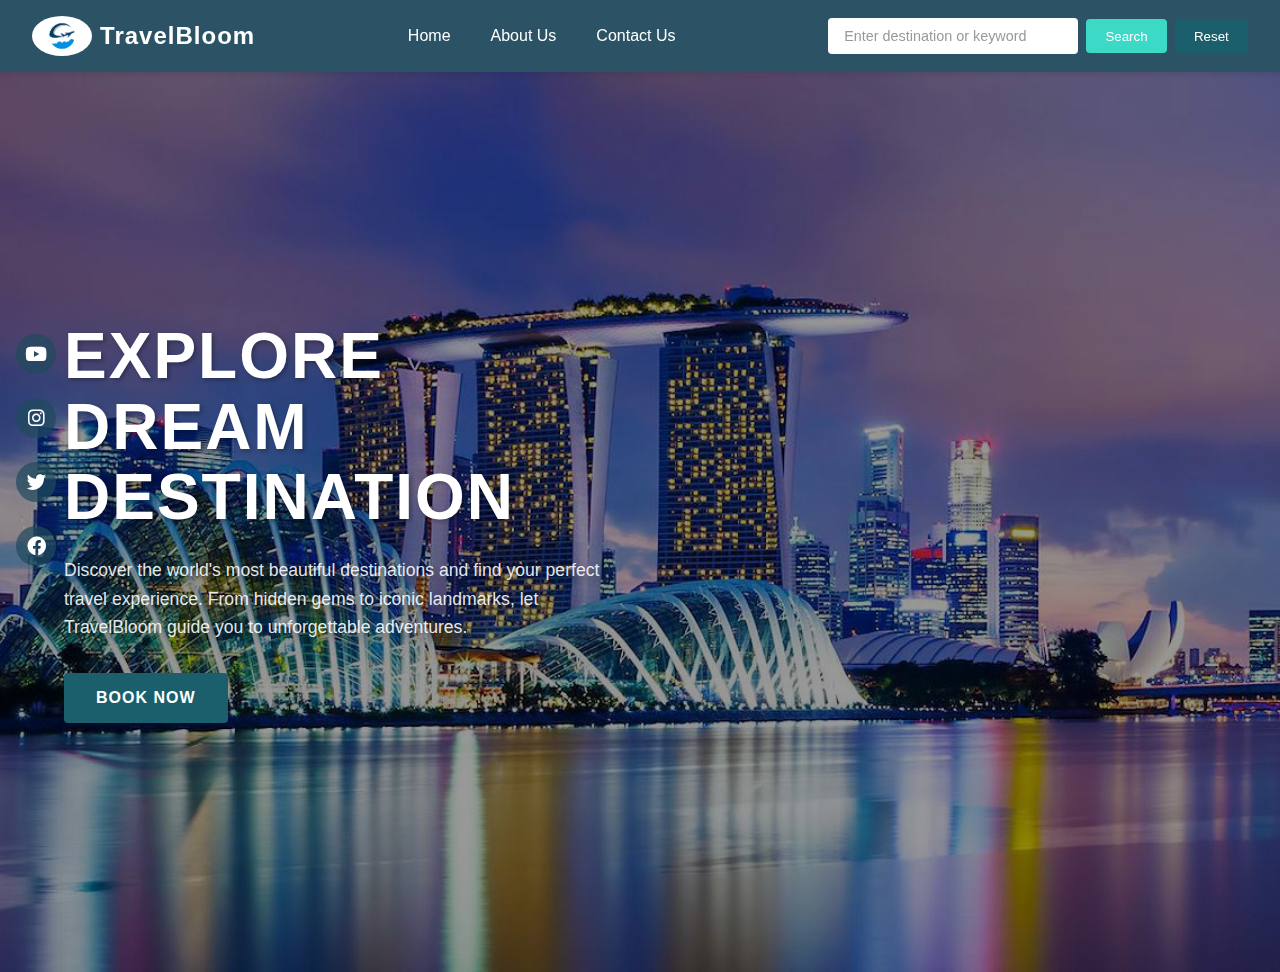
<file: index.html>
<!doctype html>
<html lang="en">
  <head>
    <meta charset="UTF-8" />
    <meta name="viewport" content="width=device-width, initial-scale=1.0" />
    <title>TravelBloom</title>
    <link rel="stylesheet" href="travel_recommendation.css" />
    <link
      rel="stylesheet"
      href="https://cdnjs.cloudflare.com/ajax/libs/font-awesome/6.0.0/css/all.min.css"
    />
  </head>
  <body>
    <nav class="navbar">
      <div class="logo-container">
        <img
          src="Travel-Logo-Graphics.jpg"
          alt="TravelBloom Logo"
          class="logo"
        />
        <h1 class="website-name">TravelBloom</h1>
      </div>
      <div class="nav-links">
        <a href="./travel_recommendation.html">Home</a>
        <a href="about.html">About Us</a>
        <a href="contact.html">Contact Us</a>
      </div>
      <div class="search-container">
        <input
          type="text"
          id="searchInput"
          placeholder="Enter destination or keyword"
        />
        <button id="searchBtn">Search</button>
        <button id="resetBtn">Reset</button>
      </div>
    </nav>

    <section
      class="hero"
      style="background-image: url(&quot;main_image.jpg&quot;)"
    >
      <div class="hero-content">
        <h1>EXPLORE DREAM DESTINATION</h1>
        <p>
          Discover the world's most beautiful destinations and find your perfect
          travel experience. From hidden gems to iconic landmarks, let
          TravelBloom guide you to unforgettable adventures.
        </p>
        <button class="booknow-btn">Book Now</button>
      </div>
    </section>

    <footer class="social-media">
      <div class="social-icons">
        <a href="https://www.youtube.com" target="_blank" title="YouTube">
          <i class="fab fa-youtube"></i>
        </a>
        <a href="https://www.instagram.com" target="_blank" title="Instagram">
          <i class="fab fa-instagram"></i>
        </a>
        <a href="https://www.twitter.com" target="_blank" title="Twitter">
          <i class="fab fa-twitter"></i>
        </a>
        <a href="https://www.facebook.com" target="_blank" title="Facebook">
          <i class="fab fa-facebook"></i>
        </a>
      </div>
    </footer>

    <script src="travel_recommendation.js"></script>
  </body>
</html>
</file>
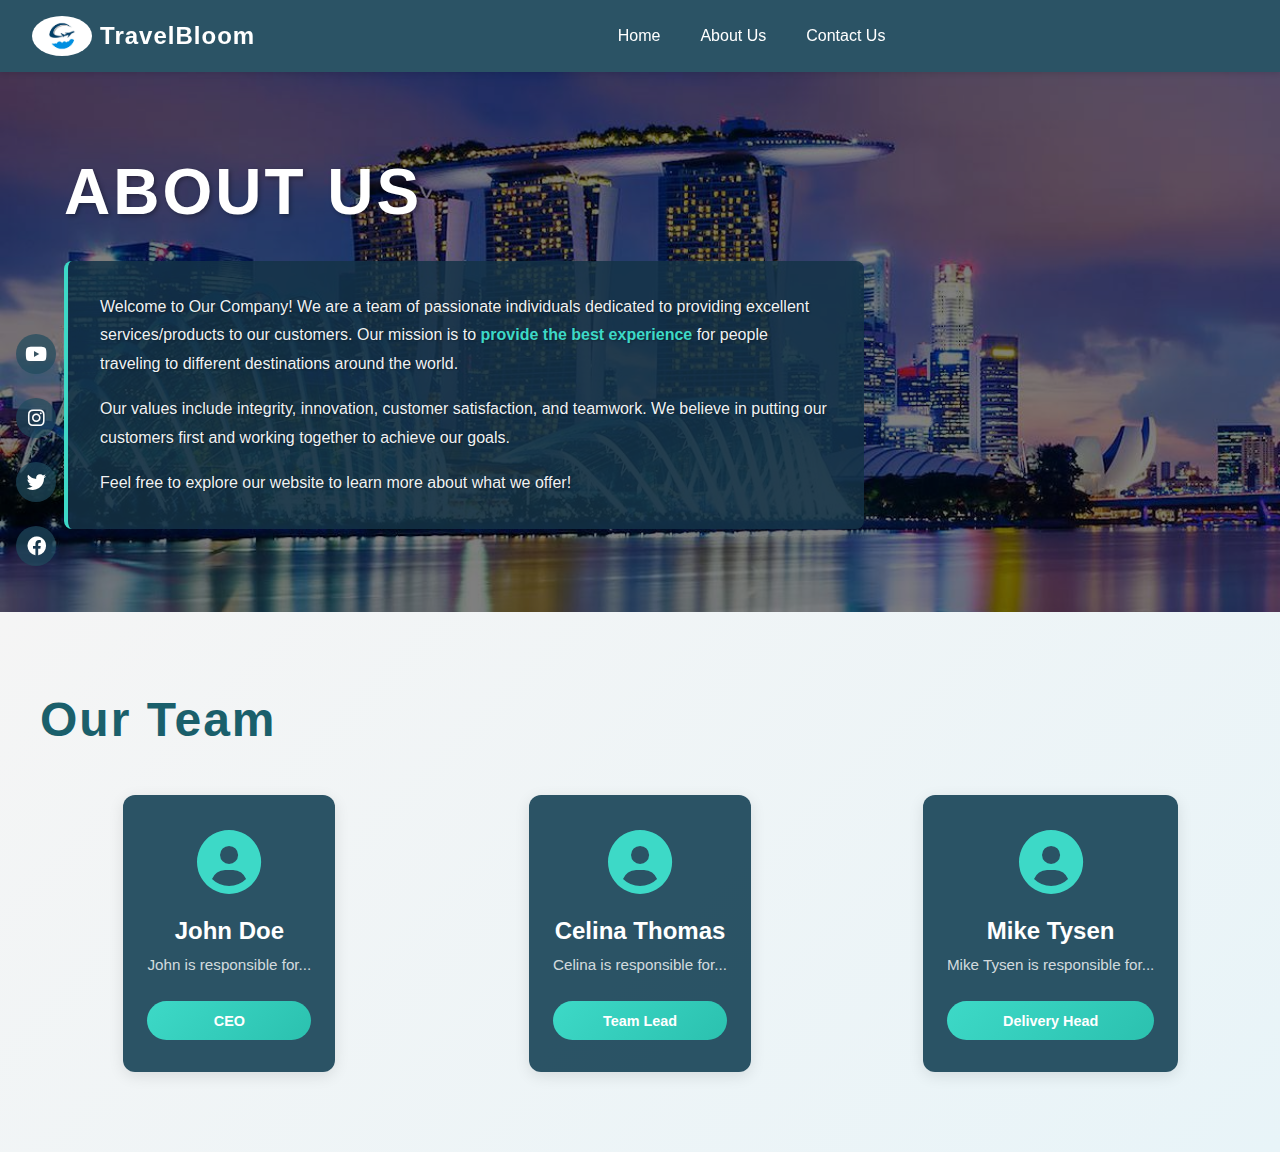
<file: about.html>
<!doctype html>
<html lang="en">
  <head>
    <meta charset="UTF-8" />
    <meta name="viewport" content="width=device-width, initial-scale=1.0" />
    <title>About Us - TravelBloom</title>
    <link rel="stylesheet" href="travel_recommendation.css" />
    <link
      rel="stylesheet"
      href="https://cdnjs.cloudflare.com/ajax/libs/font-awesome/6.0.0/css/all.min.css"
    />
  </head>
  <body>
    <nav class="navbar">
      <div class="logo-container">
        <img
          src="Travel-Logo-Graphics.jpg"
          alt="TravelBloom Logo"
          class="logo"
        />
        <h1 class="website-name">TravelBloom</h1>
      </div>
      <div class="nav-links">
        <a href="./index.html">Home</a>
        <a href="about.html">About Us</a>
        <a href="contact.html">Contact Us</a>
      </div>
    </nav>

    <section
      class="about-hero"
      style="background-image: url(&quot;main_image.jpg&quot;)"
    >
      <div class="about-hero-content">
        <h1>ABOUT US</h1>
        <div class="about-text-box">
          <p>
            Welcome to Our Company! We are a team of passionate individuals
            dedicated to providing excellent services/products to our customers.
            Our mission is to <strong>provide the best experience</strong> for
            people traveling to different destinations around the world.
          </p>
          <p>
            Our values include integrity, innovation, customer satisfaction, and
            teamwork. We believe in putting our customers first and working
            together to achieve our goals.
          </p>
          <p>
            Feel free to explore our website to learn more about what we offer!
          </p>
        </div>
      </div>
    </section>

    <section class="team-section">
      <div class="team-container">
        <h2>Our Team</h2>
        <div class="team-grid">
          <div class="team-member">
            <div class="member-icon">
              <i class="fas fa-user-circle"></i>
            </div>
            <h3>John Doe</h3>
            <p class="member-description">John is responsible for...</p>
            <button class="member-role">CEO</button>
          </div>

          <div class="team-member">
            <div class="member-icon">
              <i class="fas fa-user-circle"></i>
            </div>
            <h3>Celina Thomas</h3>
            <p class="member-description">Celina is responsible for...</p>
            <button class="member-role">Team Lead</button>
          </div>

          <div class="team-member">
            <div class="member-icon">
              <i class="fas fa-user-circle"></i>
            </div>
            <h3>Mike Tysen</h3>
            <p class="member-description">Mike Tysen is responsible for...</p>
            <button class="member-role">Delivery Head</button>
          </div>
        </div>
      </div>
    </section>

    <footer class="social-media">
      <div class="social-icons">
        <a href="https://www.youtube.com" target="_blank" title="YouTube">
          <i class="fab fa-youtube"></i>
        </a>
        <a href="https://www.instagram.com" target="_blank" title="Instagram">
          <i class="fab fa-instagram"></i>
        </a>
        <a href="https://www.twitter.com" target="_blank" title="Twitter">
          <i class="fab fa-twitter"></i>
        </a>
        <a href="https://www.facebook.com" target="_blank" title="Facebook">
          <i class="fab fa-facebook"></i>
        </a>
      </div>
    </footer>

    <script src="travel_recommendation.js"></script>
  </body>
</html>
</file>
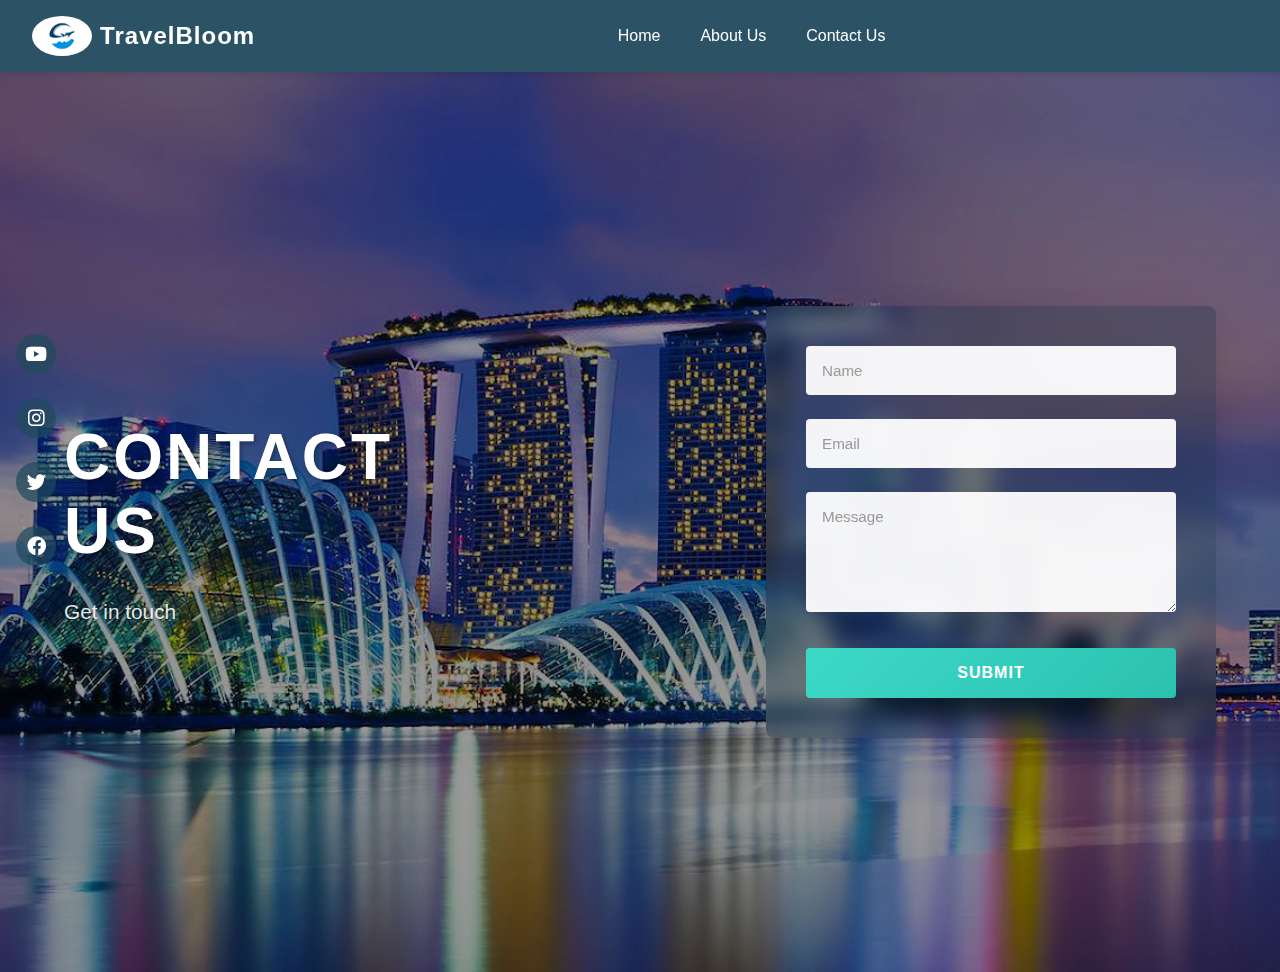
<file: contact.html>
<!doctype html>
<html lang="en">
  <head>
    <meta charset="UTF-8" />
    <meta name="viewport" content="width=device-width, initial-scale=1.0" />
    <title>Contact Us - TravelBloom</title>
    <link rel="stylesheet" href="travel_recommendation.css" />
    <link
      rel="stylesheet"
      href="https://cdnjs.cloudflare.com/ajax/libs/font-awesome/6.0.0/css/all.min.css"
    />
  </head>
  <body>
    <nav class="navbar">
      <div class="logo-container">
        <img
          src="Travel-Logo-Graphics.jpg"
          alt="TravelBloom Logo"
          class="logo"
        />
        <h1 class="website-name">TravelBloom</h1>
      </div>
      <div class="nav-links">
        <a href="./index.html">Home</a>
        <a href="about.html">About Us</a>
        <a href="contact.html">Contact Us</a>
      </div>
    </nav>

    <section
      class="contact-hero"
      style="background-image: url(&quot;main_image.jpg&quot;)"
    >
      <div class="contact-left">
        <h1>CONTACT US</h1>
        <p class="contact-subtitle">Get in touch</p>
      </div>

      <div class="contact-form-container">
        <form class="contact-form" id="contactForm">
          <div class="form-group">
            <input
              type="text"
              id="name"
              name="name"
              placeholder="Name"
              required
            />
          </div>

          <div class="form-group">
            <input
              type="email"
              id="email"
              name="email"
              placeholder="Email"
              required
            />
          </div>

          <div class="form-group">
            <textarea
              id="message"
              name="message"
              placeholder="Message"
              rows="5"
              required
            ></textarea>
          </div>

          <button type="submit" class="submit-btn">Submit</button>
        </form>
      </div>
    </section>

    <footer class="social-media">
      <div class="social-icons">
        <a href="https://www.youtube.com" target="_blank" title="YouTube">
          <i class="fab fa-youtube"></i>
        </a>
        <a href="https://www.instagram.com" target="_blank" title="Instagram">
          <i class="fab fa-instagram"></i>
        </a>
        <a href="https://www.twitter.com" target="_blank" title="Twitter">
          <i class="fab fa-twitter"></i>
        </a>
        <a href="https://www.facebook.com" target="_blank" title="Facebook">
          <i class="fab fa-facebook"></i>
        </a>
      </div>
    </footer>

    <script src="travel_recommendation.js"></script>
  </body>
</html>
</file>
<file: travel_recommendation.css>
* {
    margin: 0;
    padding: 0;
    box-sizing: border-box;
  }
  
  body {
    font-family: 'Segoe UI', Tahoma, Geneva, Verdana, sans-serif;
    background-color: #f5f5f5;
  }
  
  /* Navbar Styling */
  .navbar {
    display: flex;
    justify-content: space-between;
    align-items: center;
    background-color: rgba(32, 74, 93, 0.95);
    padding: 1rem 2rem;
    position: sticky;
    top: 0;
    z-index: 1000;
    box-shadow: 0 2px 5px rgba(0, 0, 0, 0.1);
  }
  
  .logo-container {
    display: flex;
    align-items: center;
    gap: 0.5rem;
  }
  
  .logo {
    height: 40px;
    width: auto;
    border-radius: 50%;
  }
  
  .website-name {
    color: white;
    font-size: 1.5rem;
    font-weight: 600;
    letter-spacing: 1px;
  }
  
  .nav-links {
    display: flex;
    gap: 2.5rem;
    flex: 1;
    justify-content: center;
  }
  
  .nav-links a {
    color: white;
    text-decoration: none;
    font-size: 1rem;
    font-weight: 500;
    transition: color 0.3s ease;
  }
  
  .nav-links a:hover {
    color: #3dd9c7;
  }
  
  .search-container {
    display: flex;
    gap: 0.5rem;
    align-items: center;
  }
  
  .search-container input {
    padding: 0.6rem 1rem;
    border: none;
    border-radius: 4px;
    width: 250px;
    font-size: 0.9rem;
  }
  
  .search-container input::placeholder {
    color: #999;
  }
  
  .search-container button {
    padding: 0.6rem 1.2rem;
    border: none;
    border-radius: 4px;
    cursor: pointer;
    font-weight: 500;
    transition: background-color 0.3s ease;
  }
  
  #searchBtn {
    background-color: #3dd9c7;
    color: white;
  }
  
  #searchBtn:hover {
    background-color: #2bc1af;
  }
  
  #resetBtn {
    background-color: #1a5f6b;
    color: white;
  }
  
  #resetBtn:hover {
    background-color: #145055;
  }
  
  /* Hero Section */
  .hero {
    height: 100vh;
    background-size: cover;
    background-position: center;
    background-repeat: no-repeat;
    position: relative;
    display: flex;
    align-items: center;
    justify-content: space-between;
    padding: 4rem 2rem;
    overflow: hidden;
  }
  
  .hero::before {
    content: '';
    position: absolute;
    top: 0;
    left: 0;
    right: 0;
    bottom: 0;
    background: rgba(0, 0, 0, 0.4);
    z-index: 1;
  }
  
  .hero-content {
    position: relative;
    z-index: 2;
    max-width: 50%;
    padding: 2rem;
    animation: fadeInUp 1s ease-out;
  }
  
  @keyframes fadeInUp {
    from {
      opacity: 0;
      transform: translateY(30px);
    }
    to {
      opacity: 1;
      transform: translateY(0);
    }
  }
  
  .hero-content h1 {
    font-size: 4rem;
    color: white;
    margin-bottom: 1.5rem;
    font-weight: 700;
    line-height: 1.1;
    letter-spacing: 2px;
    text-shadow: 2px 2px 4px rgba(0, 0, 0, 0.3);
  }
  
  .hero-content p {
    font-size: 1.1rem;
    color: rgba(255, 255, 255, 0.9);
    margin-bottom: 2rem;
    line-height: 1.6;
    text-shadow: 5px 5px 10px rgba(0, 0, 0, 0.3);
  }
  
  .booknow-btn {
    background-color: #1a5f6b;
    color: white;
    padding: 1rem 2rem;
    border: none;
    border-radius: 4px;
    font-size: 1rem;
    font-weight: 600;
    cursor: pointer;
    transition: all 0.3s ease;
    text-transform: uppercase;
    letter-spacing: 1px;
  }
  
  .booknow-btn:hover {
    background-color: #3dd9c7;
    transform: translateY(-2px);
    box-shadow: 0 4px 12px rgba(61, 217, 199, 0.4);
  }
  
  /* Social Media Icons */
  .social-media {
    position: fixed;
    left: 0;
    top: 50%;
    transform: translateY(-50%);
    z-index: 500;
    padding: 2rem 1rem;
  }
  
  .social-icons {
    display: flex;
    flex-direction: column;
    gap: 1.5rem;
  }
  
  .social-icons a {
    display: flex;
    align-items: center;
    justify-content: center;
    width: 40px;
    height: 40px;
    background-color: rgba(32, 74, 93, 0.7);
    color: white;
    border-radius: 50%;
    transition: all 0.3s ease;
    font-size: 1.2rem;
    text-decoration: none;
  }
  
  .social-icons a:hover {
    background-color: #3dd9c7;
    transform: scale(1.1);
  }
  
  /* About Page - Hero Section */
  .about-hero {
    height: 60vh;
    background-size: cover;
    background-position: center;
    background-repeat: no-repeat;
    position: relative;
    display: flex;
    align-items: center;
    padding: 4rem 2rem;
    overflow: hidden;
  }
  
  .about-hero::before {
    content: '';
    position: absolute;
    top: 0;
    left: 0;
    right: 0;
    bottom: 0;
    background: rgba(0, 0, 0, 0.5);
    z-index: 1;
  }
  
  .about-hero-content {
    position: relative;
    z-index: 2;
    max-width: 100%;
    padding: 2rem;
    animation: fadeInUp 1s ease-out;
  }
  
  .about-hero-content h1 {
    font-size: 4rem;
    color: white;
    margin-bottom: 2rem;
    font-weight: 700;
    letter-spacing: 3px;
    text-shadow: 2px 2px 4px rgba(0, 0, 0, 0.3);
  }
  
  .about-text-box {
    background: rgba(20, 50, 70, 0.85);
    padding: 2rem;
    border-radius: 8px;
    max-width: 800px;
    border-left: 4px solid #3dd9c7;
  }
  
  .about-text-box p {
    font-size: 1rem;
    color: rgba(255, 255, 255, 0.95);
    margin-bottom: 1rem;
    line-height: 1.8;
    text-shadow: 1px 1px 2px rgba(0, 0, 0, 0.3);
  }
  
  .about-text-box p:last-child {
    margin-bottom: 0;
  }
  
  .about-text-box strong {
    color: #3dd9c7;
    font-weight: 600;
  }
  
  /* Team Section */
  .team-section {
    background: linear-gradient(135deg, #f5f5f5 0%, #e8f4f8 100%);
    padding: 5rem 2rem;
  }
  
  .team-container {
    max-width: 1200px;
    margin: 0 auto;
  }
  
  .team-section h2 {
    font-size: 3rem;
    color: #1a5f6b;
    margin-bottom: 3rem;
    font-weight: 700;
    letter-spacing: 2px;
  }
  
  .team-grid {
    display: grid;
    grid-template-columns: repeat(auto-fit, minmax(300px, 1fr));
    gap: 2rem;
    justify-items: center;
  }
  
  .team-member {
    background: rgba(32, 74, 93, 0.95);
    border-radius: 12px;
    padding: 2rem 1.5rem;
    text-align: center;
    transition: all 0.3s ease;
    max-width: 280px;
    box-shadow: 0 4px 15px rgba(0, 0, 0, 0.1);
  }
  
  .team-member:hover {
    transform: translateY(-10px);
    box-shadow: 0 8px 25px rgba(61, 217, 199, 0.2);
  }
  
  .member-icon {
    font-size: 4rem;
    color: #3dd9c7;
    margin-bottom: 1rem;
  }
  
  .team-member h3 {
    color: white;
    font-size: 1.5rem;
    margin-bottom: 0.5rem;
    font-weight: 600;
  }
  
  .member-description {
    color: rgba(255, 255, 255, 0.8);
    font-size: 0.95rem;
    margin-bottom: 1.5rem;
    line-height: 1.6;
  }
  
  .member-role {
    background: linear-gradient(135deg, #3dd9c7 0%, #2bc1af 100%);
    color: white;
    border: none;
    padding: 0.7rem 1.5rem;
    border-radius: 25px;
    font-size: 0.9rem;
    font-weight: 600;
    cursor: pointer;
    transition: all 0.3s ease;
    width: 100%;
  }
  
  .member-role:hover {
    transform: scale(1.05);
    box-shadow: 0 4px 12px rgba(61, 217, 199, 0.4);
  }
  
  /* Contact Page - Hero Section */
  .contact-hero {
    height: 100vh;
    background-size: cover;
    background-position: center;
    background-repeat: no-repeat;
    position: relative;
    display: flex;
    align-items: center;
    justify-content: space-between;
    padding: 2rem 4rem;
    overflow: hidden;
  }
  
  .contact-hero::before {
    content: '';
    position: absolute;
    top: 0;
    left: 0;
    right: 0;
    bottom: 0;
    background: rgba(0, 0, 0, 0.4);
    z-index: 1;
  }
  
  .contact-left {
    position: relative;
    z-index: 2;
    flex: 0 0 auto;
    max-width: 30%;
    animation: fadeInUp 1s ease-out;
    margin-right: 3rem;
  }
  
  .contact-left h1 {
    font-size: 4rem;
    color: white;
    margin-bottom: 2rem;
    font-weight: 700;
    letter-spacing: 3px;
    text-shadow: 2px 2px 4px rgba(0, 0, 0, 0.3);
  }
  
  .contact-subtitle {
    font-size: 1.3rem;
    color: rgba(255, 255, 255, 0.9);
    font-weight: 400;
    text-shadow: 1px 1px 2px rgba(0, 0, 0, 0.3);
  }
  
  .contact-form-container {
    position: relative;
    z-index: 2;
    flex: 1;
    max-width: 450px;
    margin-left: 2rem;
  }
  
  .contact-form {
    background: rgba(20, 50, 70, 0.3);
    padding: 2.5rem;
    border-radius: 8px;
    box-shadow: 0 8px 32px rgba(0, 0, 0, 0.1);
    backdrop-filter: blur(10px);
  }
  
  .form-group {
    margin-bottom: 1.5rem;
  }
  
  .contact-form input,
  .contact-form textarea {
    width: 100%;
    padding: 1rem;
    border: none;
    border-radius: 4px;
    font-size: 0.95rem;
    font-family: 'Segoe UI', Tahoma, Geneva, Verdana, sans-serif;
    background-color: rgba(255, 255, 255, 0.95);
    color: #333;
    transition: all 0.3s ease;
  }
  
  .contact-form input::placeholder,
  .contact-form textarea::placeholder {
    color: #999;
  }
  
  .contact-form input:focus,
  .contact-form textarea:focus {
    outline: none;
    background-color: white;
    box-shadow: 0 0 8px rgba(61, 217, 199, 0.4);
  }
  
  .contact-form textarea {
    resize: vertical;
    min-height: 120px;
  }
  
  .submit-btn {
    width: 100%;
    padding: 1rem;
    background: linear-gradient(135deg, #3dd9c7 0%, #2bc1af 100%);
    color: white;
    border: none;
    border-radius: 4px;
    font-size: 1rem;
    font-weight: 600;
    cursor: pointer;
    transition: all 0.3s ease;
    text-transform: uppercase;
    letter-spacing: 1px;
    margin-top: 0.5rem;
  }
  
  .submit-btn:hover {
    transform: translateY(-2px);
    box-shadow: 0 6px 20px rgba(61, 217, 199, 0.4);
  }
  
  .submit-btn:active {
    transform: translateY(0);
  }
</file>
